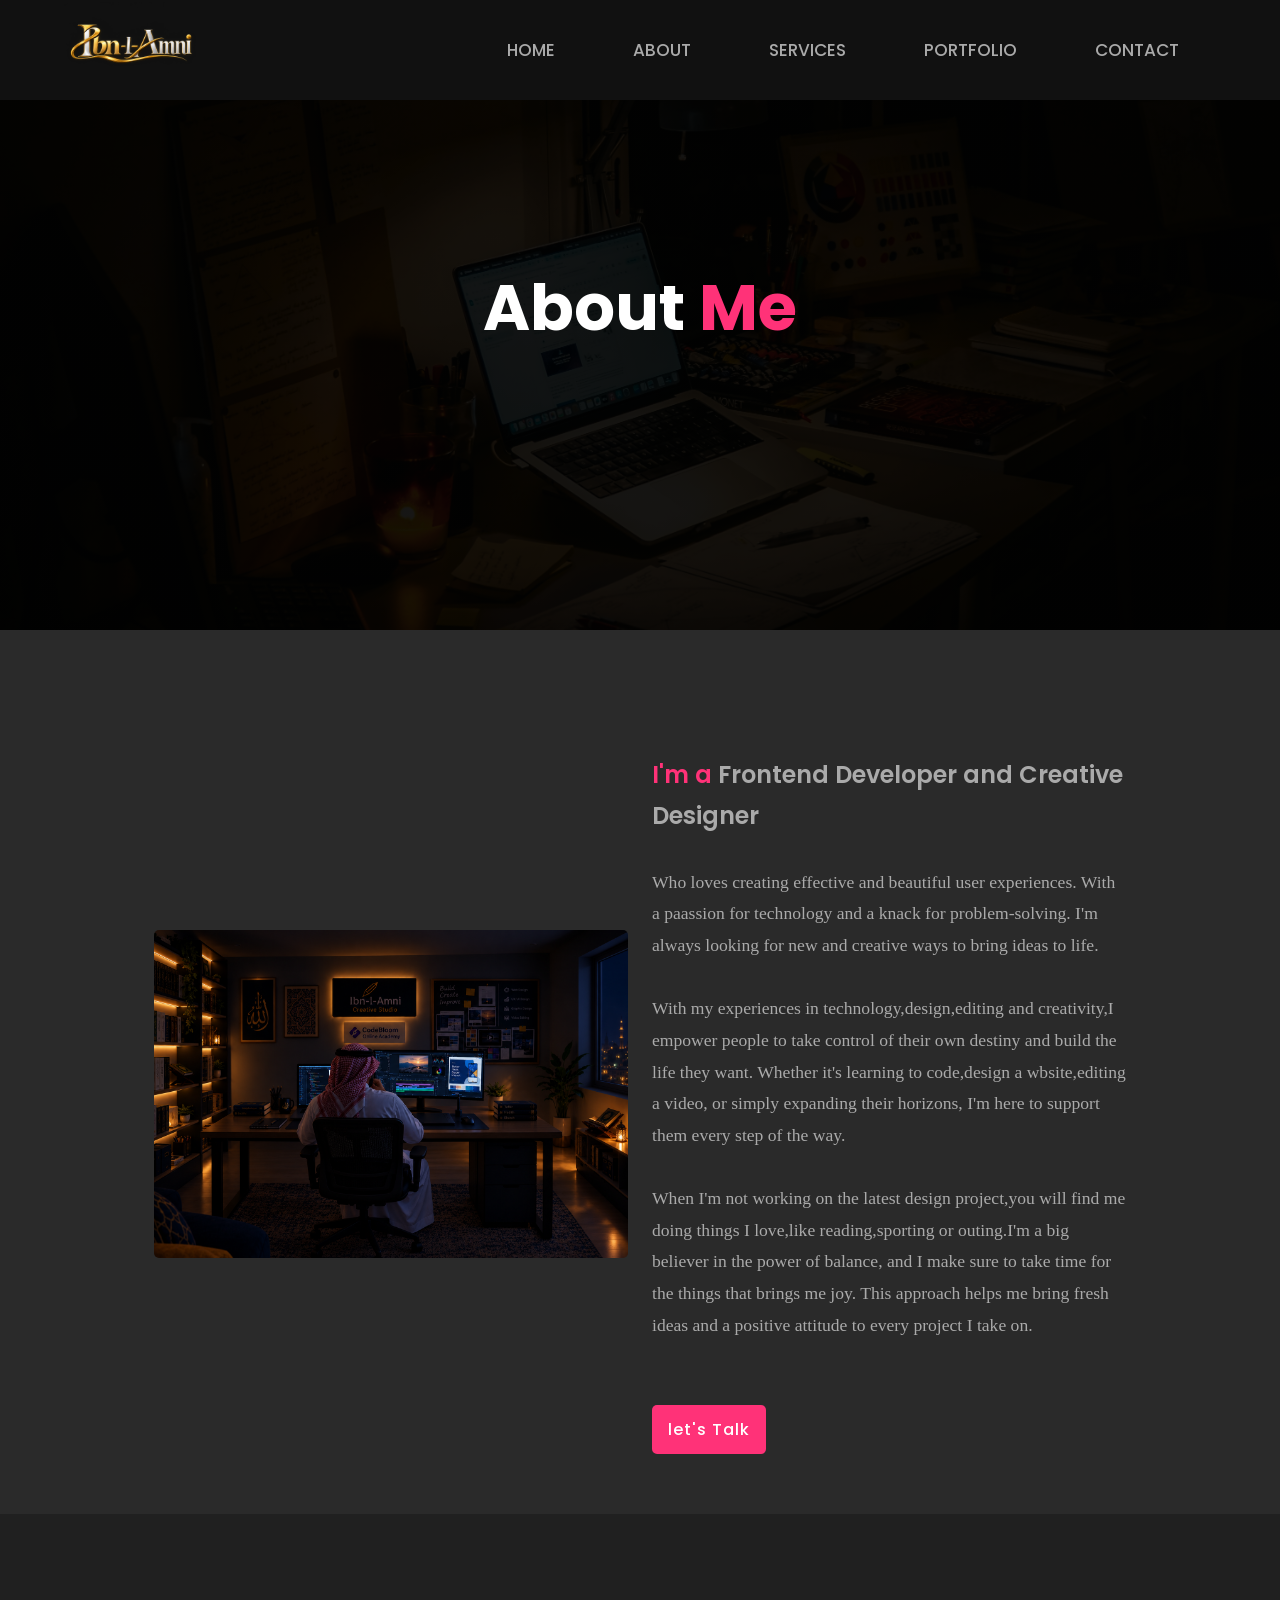
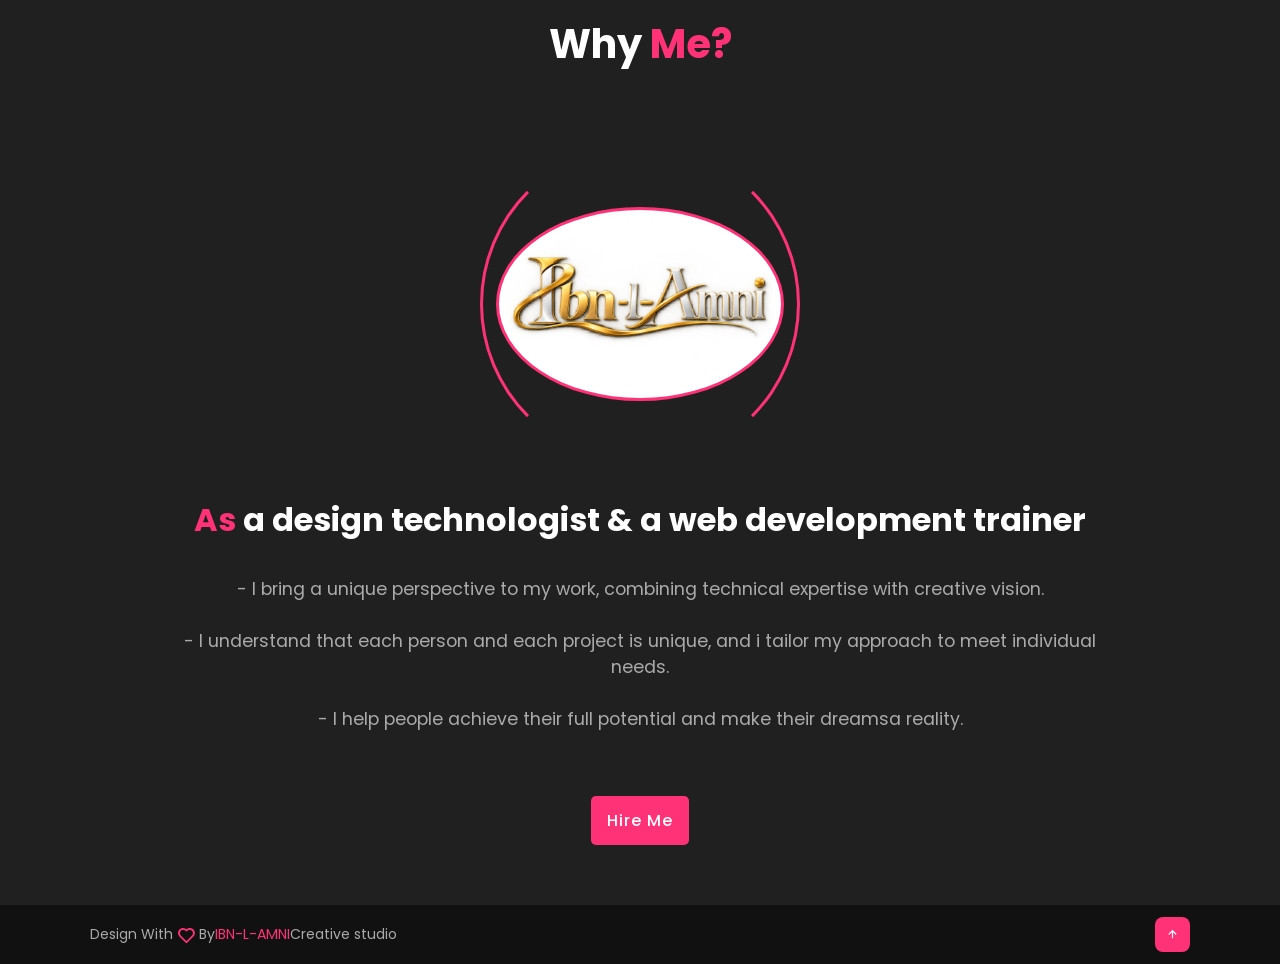
<file: last project/about.html>
<!DOCTYPE html>
<html lang="en">
<head>
    <meta charset="UTF-8">
    <meta name="viewport" content="width=device-width, initial-scale=1.0">
    <title>MY portfolio</title>
    <link rel="stylesheet" href="style.css">
    <link rel="stylesheet" href="https://unpkg.com/boxicons@2.1.4/css/boxicons.min.css">
  </head>
<body>
  <!------- header --------->
  <header class="header">
      <a href="#"> <img src="logo.png" alt="logo" ></a>
      <div class="navMenu" id="navMenu">
        <i class='bx bx-x' id="nav-close" onclick="closeMenu()"></i>
        <ul>
          <li><a href="index.html">Home</a></li>
          <li><a href="about.html">About</a></li>
          <li><a href="services.html">Services</a></li>
          <li><a href="portfolio.html">Portfolio</a></li>
          <li><a href="contact.html">Contact</a></li>
        </ul>
      </div>
      <i class='bx bx-menu' id="nav-toggle"  onclick="openMenu()"></i>
  </header>
       <!-------------sub-header session--------> 
       <section class="sub-header" id="sub-header">
         <h1>About <span>Me</span></h1>
       </section>  
      <!------- about session ------------>
      <section class="about" id="about">
          <div class="about-img">
            <img src="mine3.png" alt="My Photo">
          </div>
          <div class="about-text">
           <h4><span>I'm a</span> Frontend Developer and Creative Designer</h4>
            <p>Who loves creating effective and beautiful user experiences. With a paassion for technology and a knack for problem-solving. I'm always looking for new and creative ways to bring ideas to life. <br> <br> With my experiences in technology,design,editing and creativity,I empower people to take control of their own destiny and build the life they want. Whether it's learning to code,design a wbsite,editing a video, or simply expanding their horizons, I'm here to support them every step of the way. <br> <br> When I'm not working on the latest design project,you will find me doing things I love,like reading,sporting or outing.I'm a big believer in the power of balance, and I make sure to take time for the things that brings me joy. This approach helps me bring fresh ideas and a positive attitude to every project I take on.      </p>
              <a href="#" class="btn">let's Talk</a>
            </div>
      </section>
           
         <section class="others" id="others">
          <div class="sub-text-title">
            <h2 >Why <span>Me?</span></h2>
          </div>
          <div class="others-img">
            <img src="logo.png" alt="" width="200px">
            <span class="circle-spin"></span>
          </div>
          <div class="others-text">
            <h3><span>As</span> a design technologist & a web development trainer</h3>
            <p>
              - I bring a unique perspective to my work, combining technical expertise with creative vision.<br><br>
              - I understand that each person and each project is unique, and i tailor my approach to meet individual needs.<br><br>
              - I help people achieve their full potential and make their dreamsa reality.  
            </p>
          </div>
          <div>
            <a href="#" class="btn">Hire Me</a>
          </div>
         </section>
                  <!----------------footer-------->
            <footer class="footer">
              <div class="attribution">
                <p>Design With <i class="bx bx-heart"></i>By <span>IBN-L-AMNI</span> Creative studio </p>
              </div>
              <div class="move-up">
                <a href="#sub-header"> <i class="bx bx-up-arrow-alt"></i> </a>
              </div>
            </footer>
             <!-------------js for togle menu------>
            <script>
              var navMenu = document.getElementById("navMenu");
 
              function openMenu() {
                 navMenu.style.right = "0";
                }

                 function closeMenu() {
                 navMenu.style.right = "-200px";
                }
            </script>
  </body>
</html>
</file>
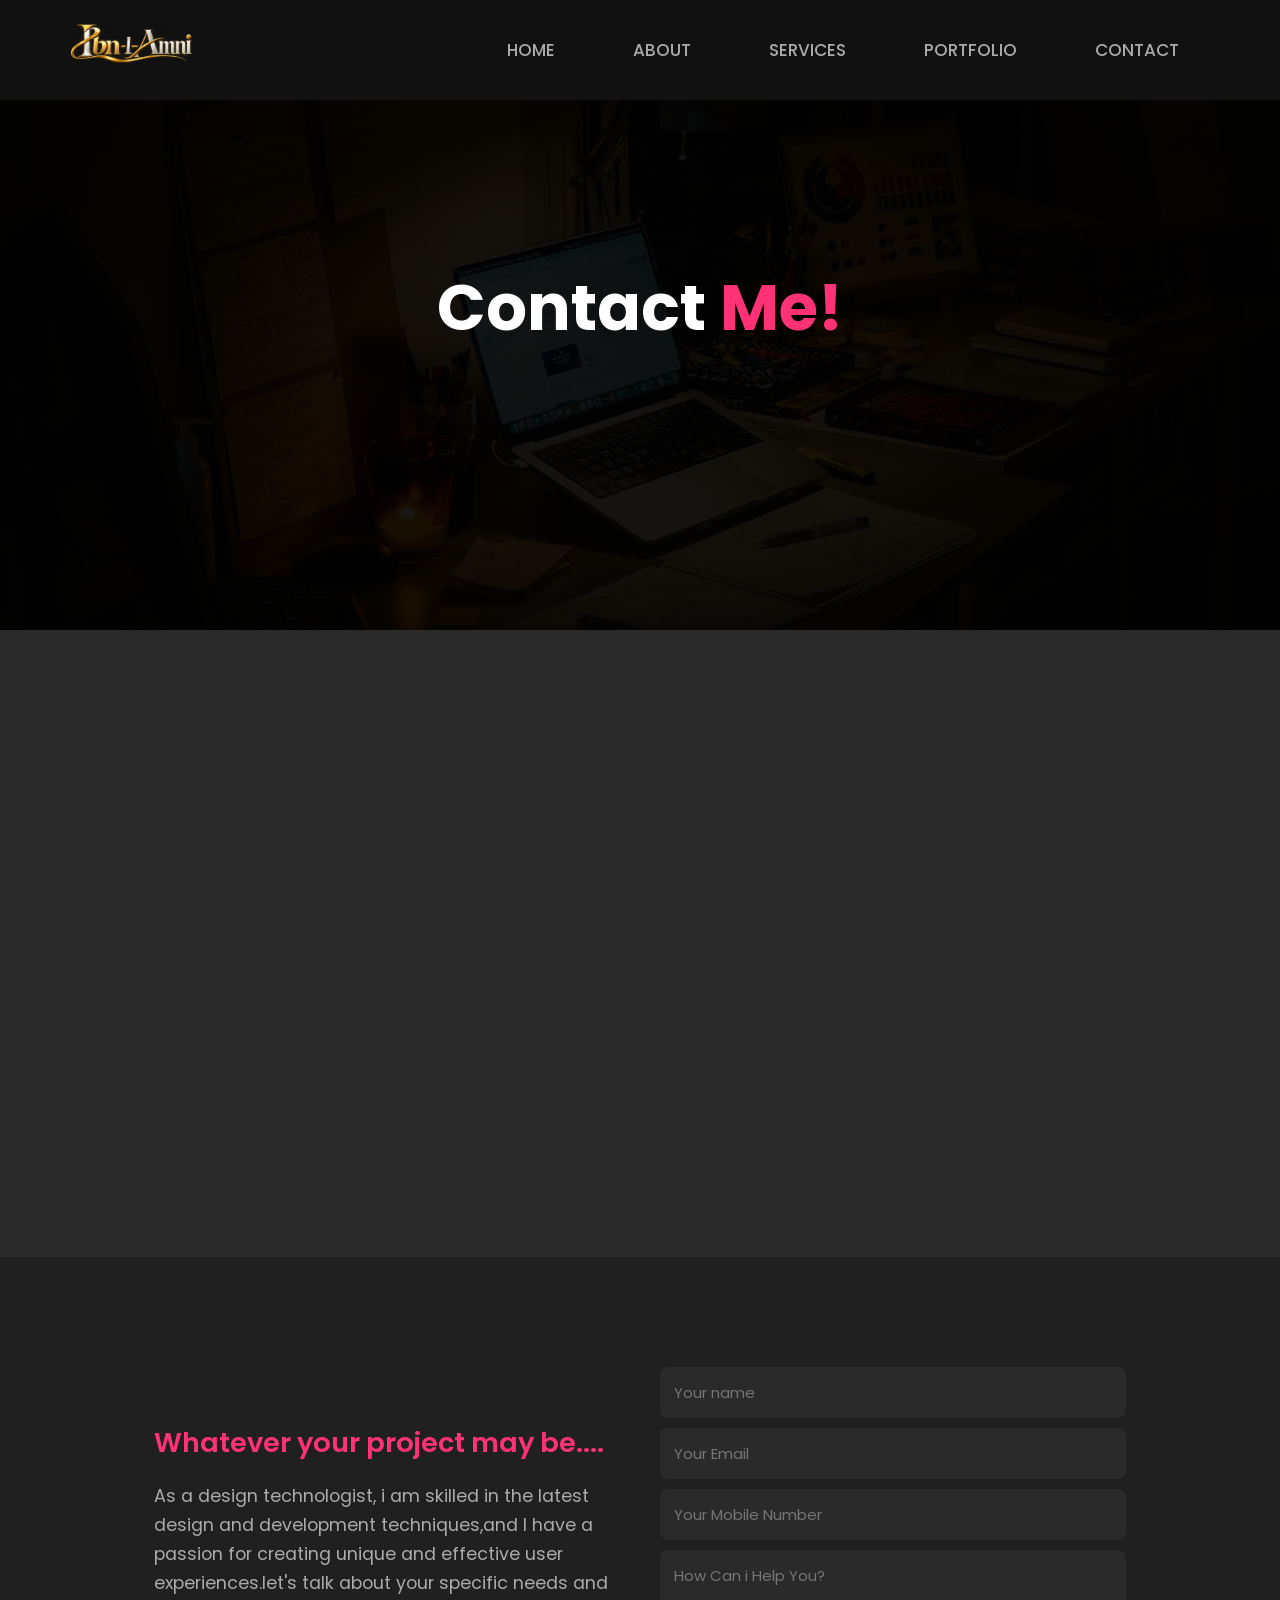
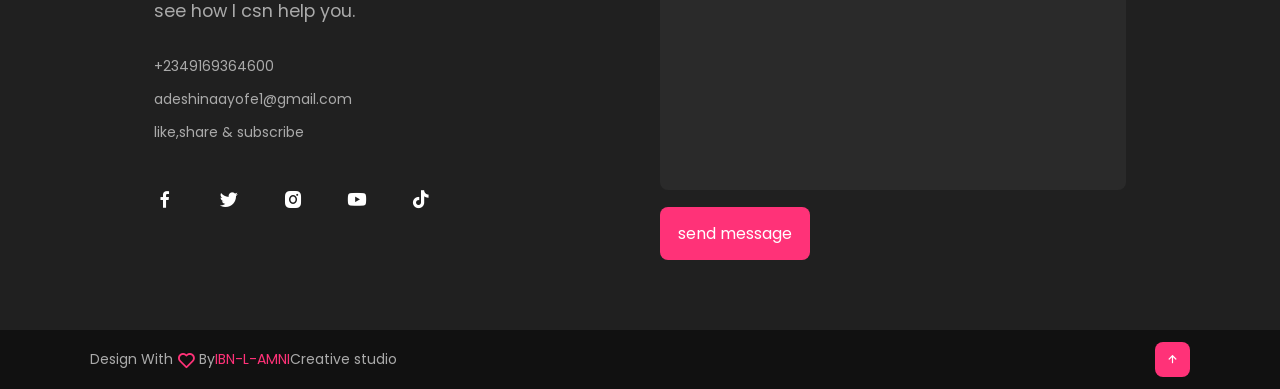
<file: last project/contact.html>
<!DOCTYPE html>
<html lang="en">
<head>
    <meta charset="UTF-8">
    <meta name="viewport" content="width=device-width, initial-scale=1.0">
    <title>MY portfolio</title>
    <link rel="stylesheet" href="style.css">
    <link rel="stylesheet" href="https://unpkg.com/boxicons@2.1.4/css/boxicons.min.css">
  </head>
<body>
  <!------- header --------->
  <header class="header">
      <a href="#"> <img src="logo.png" alt="logo" ></a>
      <div class="navMenu" id="navMenu">
        <i class='bx bx-x' id="nav-close" onclick="closeMenu()"></i>
        <ul>
          <li><a href="index.html">Home</a></li>
          <li><a href="about.html">About</a></li>
          <li><a href="services.html">Services</a></li>
          <li><a href="portfolio.html">Portfolio</a></li>
          <li><a href="contact.html">Contact</a></li>
        </ul>
      </div>
      <i class='bx bx-menu' id="nav-toggle"  onclick="openMenu()"></i>
  </header>
       <!-------------sub-header session--------> 
       <section class="sub-header" id="sub-header">
         <h1>Contact<span> Me!</span></h1>
       </section>  
        <!-------------------contact session----->
        <section class="map">
          <iframe src="https://www.google.com/maps/embed?pb=!1m18!1m12!1m3!1d3349.89319637464!2d13.239587974759718!3d32.9009919776415!2m3!1f0!2f0!3f0!3m2!1i1024!2i768!4f13.1!3m3!1m2!1s0x13a893519f403793%3A0x176f92cbac412936!2z2KzYp9mF2LnYqSDYudmE2YjZhSDYp9mE2LTYsdmK2LnYqQ!5e0!3m2!1sen!2sly!4v1792609691225!5m2!1sen!2sly" width="600" height="450" style="border:0;" allowfullscreen="" loading="lazy" referrerpolicy="strict-origin-when-cross-origin"></iframe>
        </section>
            <section class="contact" id="contact"> 
              <div class="contact-text">
                    <h4 class="dot">Whatever your project may be....</h4>
                    <p>As a design technologist, i am skilled in the latest design and development techniques,and I have a passion for creating unique and effective user experiences.let's talk about your specific needs and see how I csn help you. </p>
                    <div class="list">
                      <li><a href="#">+2349169364600</a></li>
                      <li><a href="#">adeshinaayofe1@gmail.com</a></li>
                      <li><a href="#">like,share & subscribe</a></li>
                       </div>
                       <div class="icons">
                          <a href="#"><i class="bx bxl-facebook"></i></a>
                          <a href="#"><i class="bx bxl-twitter"></i></a>
                          <a href="#"><i class="bx bxl-instagram-alt"></i></a>
                          <a href="#"><i class="bx bxl-youtube"></i></a>
                          <a href="#"><i class="bx bxl-tiktok"></i></a>
                       </div>
              </div>
              <div class="contact-form">
                <form action="">
                  <input type="name" placeholder="Your name" required>
                  <input type="email" placeholder="Your Email" required>
                  <input type="number" placeholder="Your Mobile Number" required>
                  <textarea name="" id="" cols="35" rows="10" placeholder="How Can i Help You?" required></textarea>
                  <input type="submit" value="send message" class="submit">
                </form>
              </div>
            </section>
                  <!----------------footer-------->
            <footer class="footer">
              <div class="attribution">
                <p>Design With <i class="bx bx-heart"></i>By <span> IBN-L-AMNI</span> Creative studio </p>
              </div>
              <div class="move-up">
                <a href="#sub-header"> <i class="bx bx-up-arrow-alt"></i> </a>
              </div>
            </footer>
             <!-------------js for togle menu------>
            <script>
              var navMenu = document.getElementById("navMenu");
 
              function openMenu() {
                 navMenu.style.right = "0";
                }

                 function closeMenu() {
                 navMenu.style.right = "-200px";
                }
            </script>
  </body>
</html>
</file>
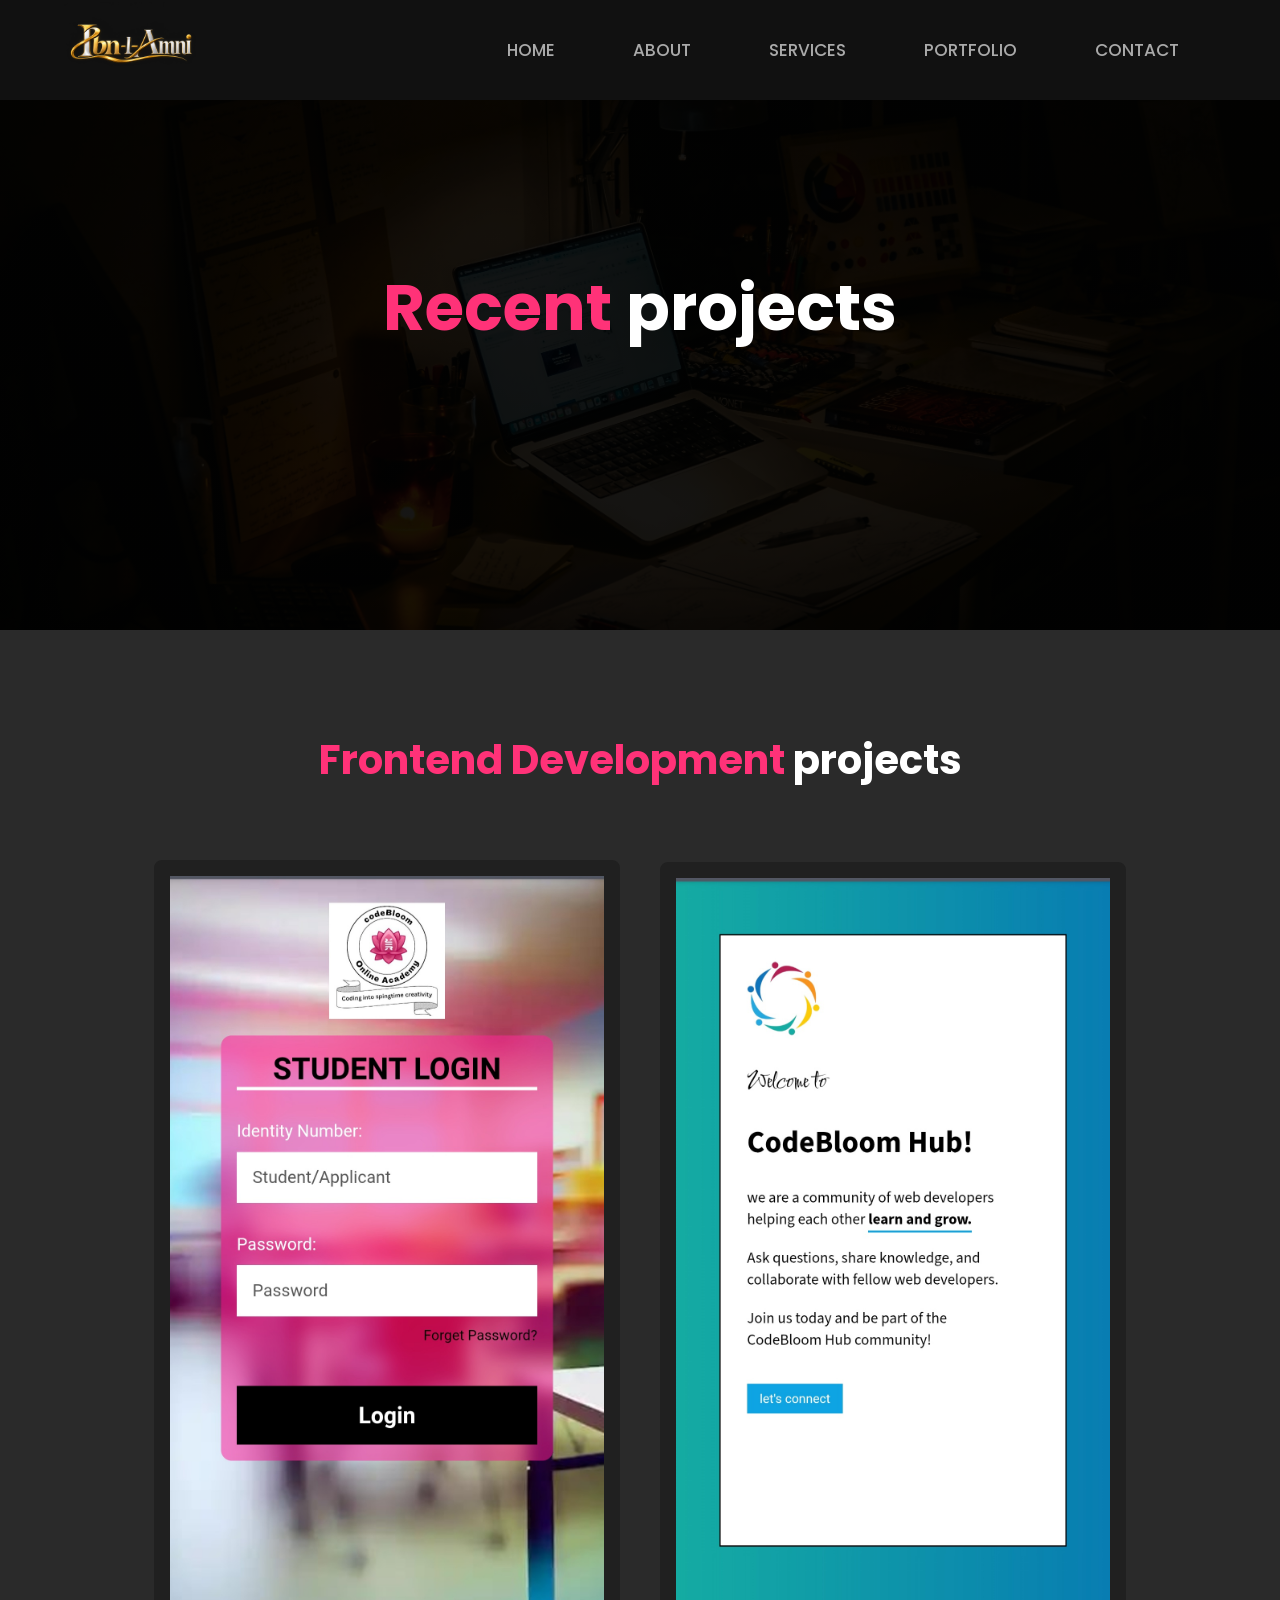
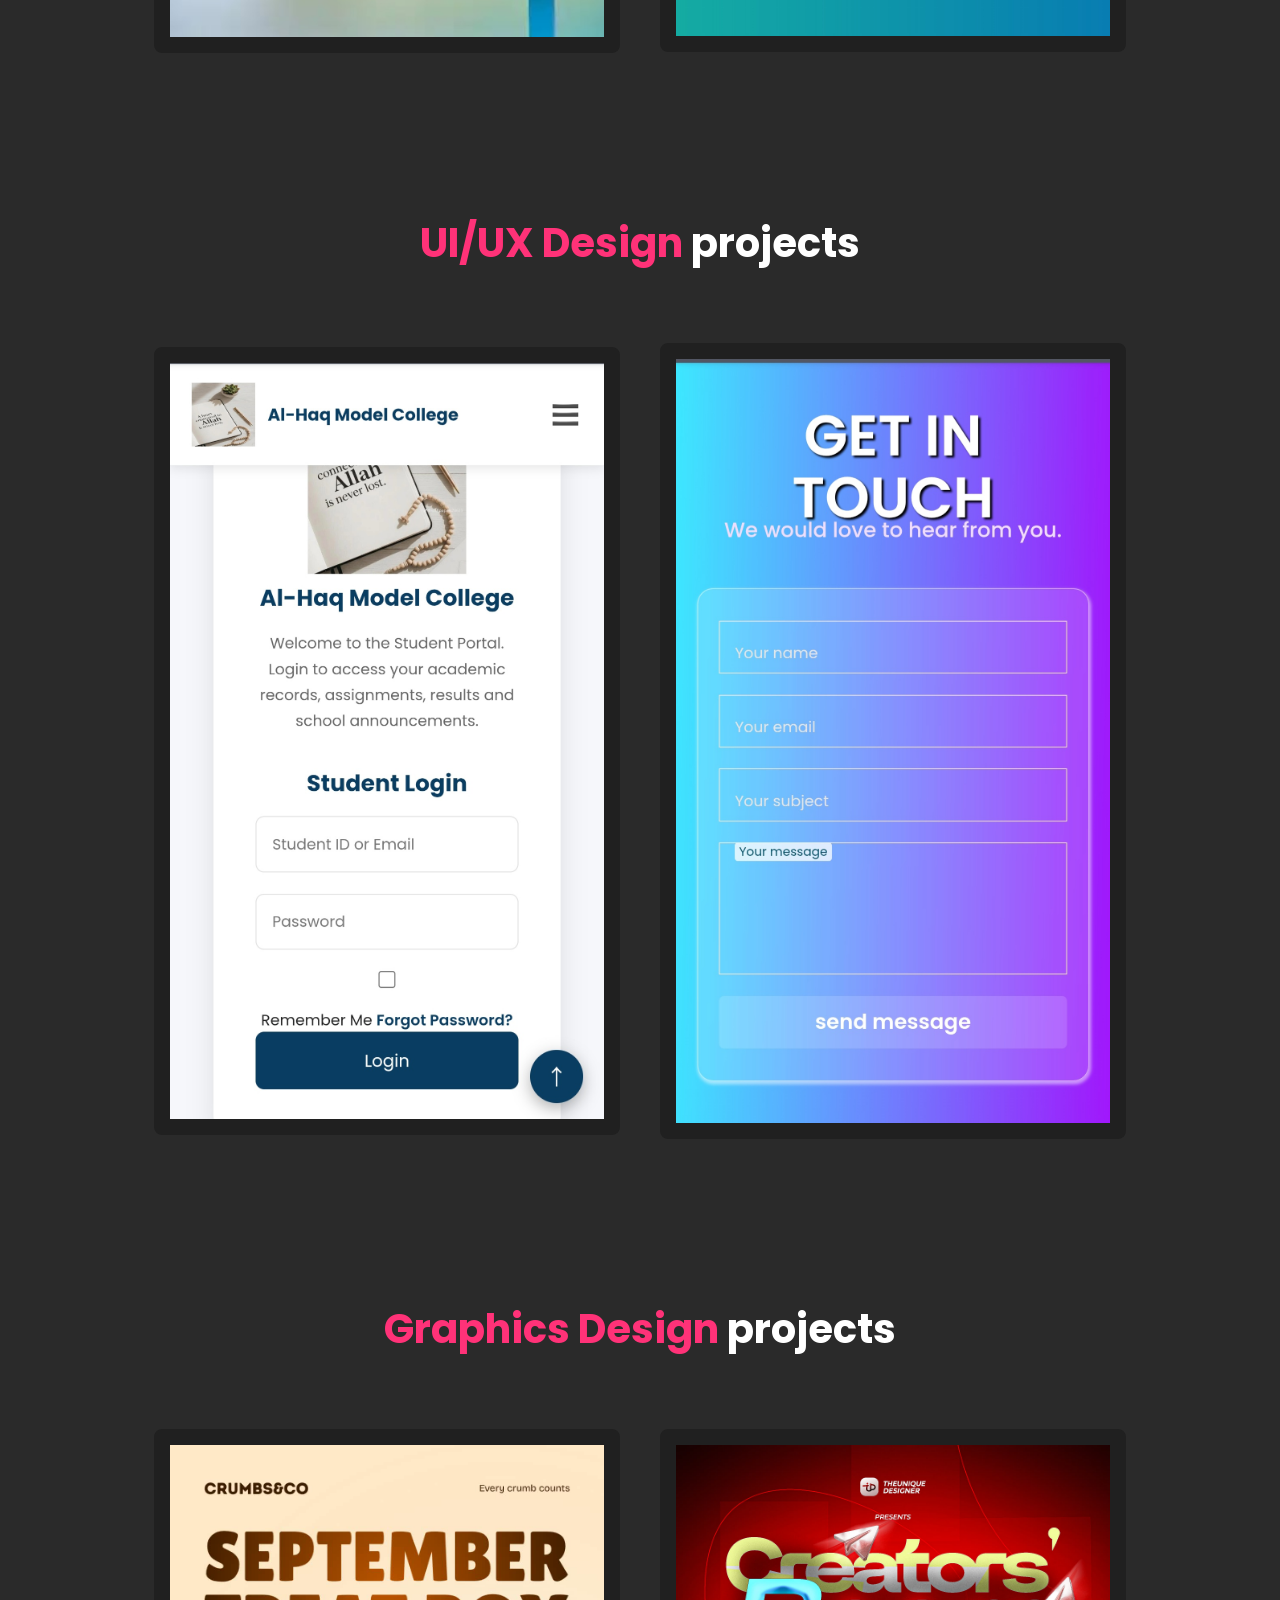
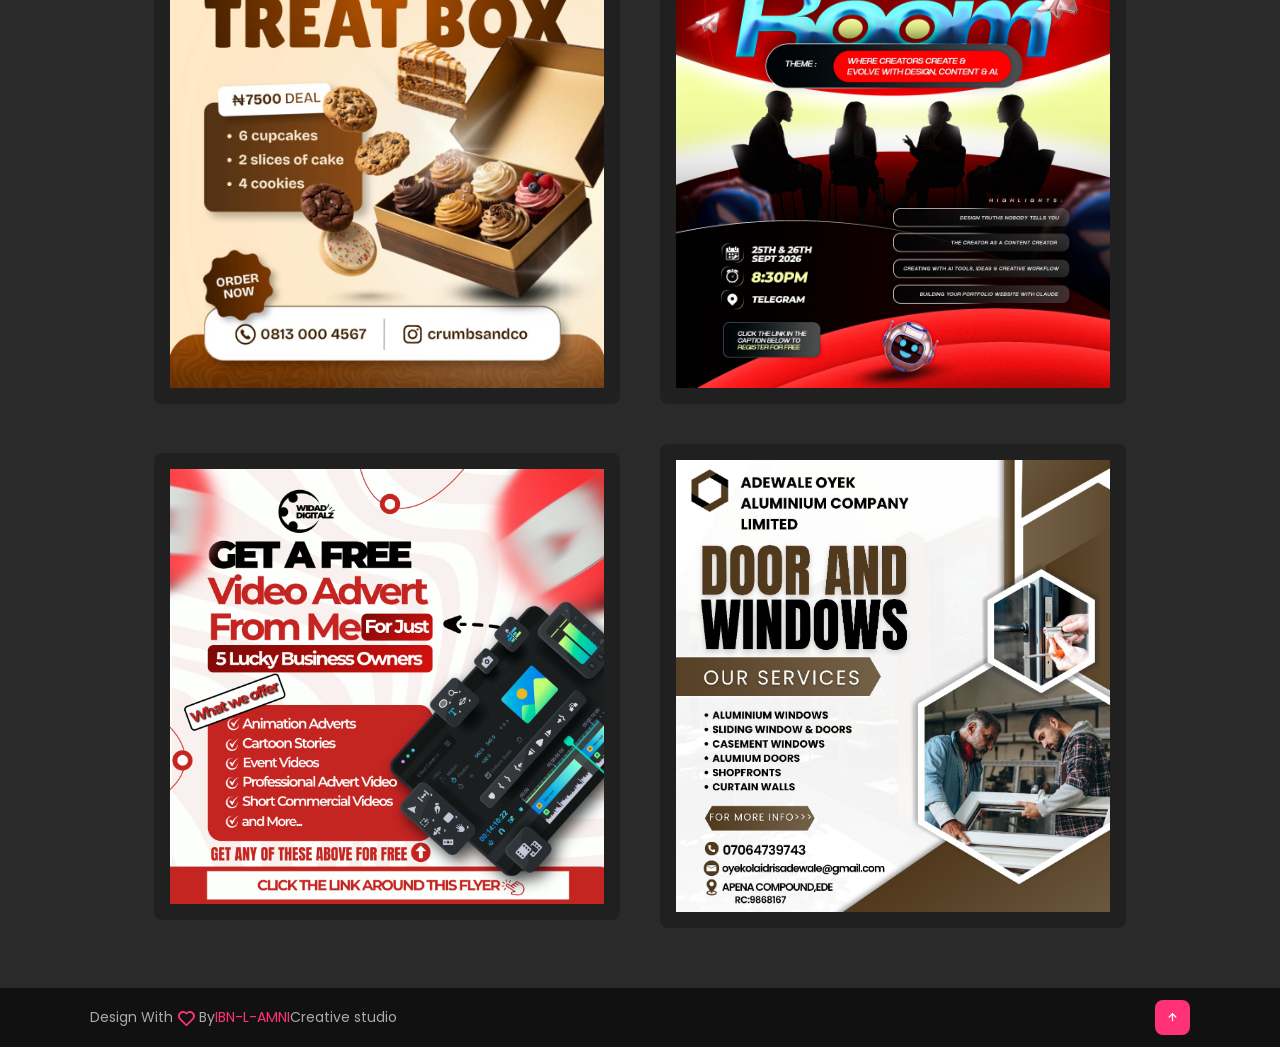
<file: last project/portfolio.html>
<!DOCTYPE html>
<html lang="en">
<head>
    <meta charset="UTF-8">
    <meta name="viewport" content="width=device-width, initial-scale=1.0">
    <title>MY portfolio</title>
    <link rel="stylesheet" href="style.css">
    <link rel="stylesheet" href="https://unpkg.com/boxicons@2.1.4/css/boxicons.min.css">
  </head>
<body>
  <!------- header --------->
  <header class="header">
      <a href="#"> <img src="logo.png" alt="logo" ></a>
      <div class="navMenu" id="navMenu">
        <i class='bx bx-x' id="nav-close" onclick="closeMenu()"></i>
        <ul>
          <li><a href="index.html">Home</a></li>
          <li><a href="about.html">About</a></li>
          <li><a href="services.html">Services</a></li>
          <li><a href="portfolio.html">Portfolio</a></li>
          <li><a href="contact.html">Contact</a></li>
        </ul>
      </div>
      <i class='bx bx-menu' id="nav-toggle"  onclick="openMenu()"></i>
  </header>
       <!-------------sub-header session--------> 
       <section class="sub-header" id="sub-header">
         <h1><span>Recent</span> projects</h1>
      </section>
      <!----------------portfolio session---------------->
        <section class="portfolio" id="portfolio">
        <div class="sub-text-title">
          <h2><span>Frontend Development</span> projects</h2>
          </div> 
          <div class="portfolio-content">
            <div class="row">
              <img src="image1.jpg" alt="project1">
              <div class="cover">
                <h5>Visual Design</h5>
                <p>A complete solution for frontend development,user-centric design,and graphics design to give your business a cutting-edge online presence.</p>
                <a href="#"><i class="bx bx-link-external"></i></a>
              </div>
            </div>
            <div class="row">
              <img src="image2.jpg" alt="project2">
              <div class="cover">
                <h5>Visual Design</h5>
                <p>A complete solution for frontend development,user-centric design,and graphics design to give your business a cutting-edge online presence.</p>
                <a href="#"><i class="bx bx-link-external"></i></a>
              </div>
            </div>
          </div>
        </div>
        </section>
            
         <section class="portfolio" id="portfolio">
        <div class="sub-text-title">
          <h2><span>UI/UX Design</span> projects</h2>
          </div>
            <div class="portfolio-content">
              <div class="row">
              <img src="image5.jpg" alt="project5">
              <div class="cover">
                <h5>Visual Design</h5>
                <p>A complete solution for frontend development,user-centric design,and graphics design to give your business a cutting-edge online presence.</p>
                <a href="#"><i class="bx bx-link-external"></i></a>
              </div>
              </div>
               <div class="row">
              <img src="image3.jpg" alt="project3">
              <div class="cover">
                <h5>Visual Design</h5>
                <p>A complete solution for frontend development,user-centric design,and graphics design to give your business a cutting-edge online presence.</p>
                <a href="#"><i class="bx bx-link-external"></i></a>
              </div>
              </div>
           
            </div>
            </section>  
              

              <section class="portfolio" id="portfolio">
        <div class="sub-text-title">
          <h2><span>Graphics Design</span> projects</h2>
          </div> 
          <div class="portfolio-content">
              <div class="row">
              <img src="image7.jpg" alt="project7">
              <div class="cover">
                <h5>Visual Design</h5>
                <p>A complete solution for frontend development,user-centric design,and graphics design to give your business a cutting-edge online presence.</p>
                <a href="#"><i class="bx bx-link-external"></i></a>
              </div>
              </div>
              <div class="row">
              <img src="image8.jpg" alt="project8">
              <div class="cover">
                <h5>Visual Design</h5>
                <p>A complete solution for frontend development,user-centric design,and graphics design to give your business a cutting-edge online presence.</p>
               <a href="#"><i class="bx bx-link-external"></i></a>
              </div>
              </div>
              <div class="row">
              <img src="image9.jpg" alt="project9">
              <div class="cover">
                <h5>Visual Design</h5>
                <p>A complete solution for frontend development,user-centric design,and graphics design to give your business a cutting-edge online presence.</p>
                <a href="#"><i class="bx bx-link-external"></i></a>
              </div>
              </div>
             <div class="row">
              <img src="image10.jpg" alt="project10">
              <div class="cover">
                <h5>Visual Design</h5>
                <p>A complete solution for frontend development,user-centric design,and graphics design to give your business a cutting-edge online presence.</p>
                <a href="#"><i class="bx bx-link-external"></i></a>
              </div>
            </div>
            </div>
            </section>

            
        
                  <!----------------footer-------->
            <footer class="footer">
              <div class="attribution">
                <p>Design With <i class="bx bx-heart"></i>By <span>IBN-L-AMNI</span> Creative studio </p>
              </div>
              <div class="move-up">
                <a href="#sub-header"> <i class="bx bx-up-arrow-alt"></i> </a>
              </div>
            </footer>
             <!-------------js for togle menu------>
            <script>
              var navMenu = document.getElementById("navMenu");
 
              function openMenu() {
                 navMenu.style.right = "0";
                }

                 function closeMenu() {
                 navMenu.style.right = "-200px";
                }
            </script>
  </body>
</html>
</file>
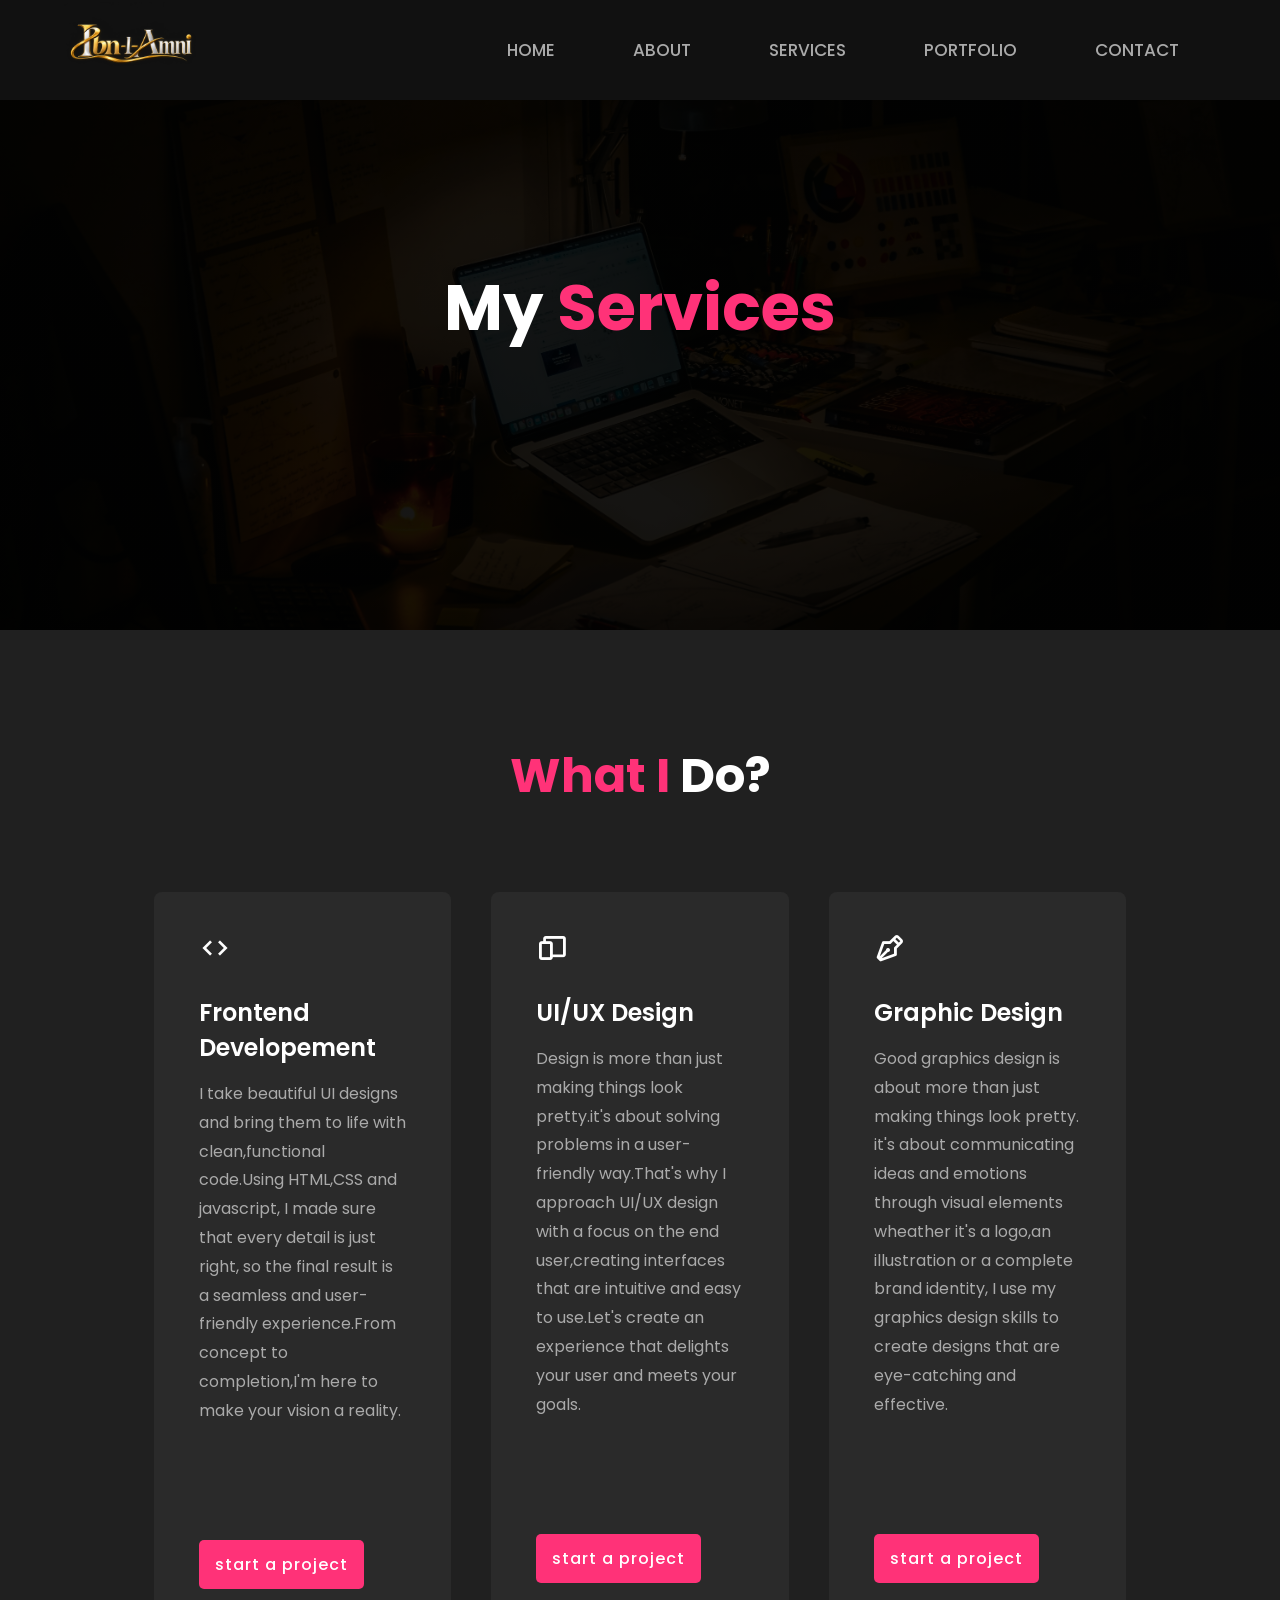
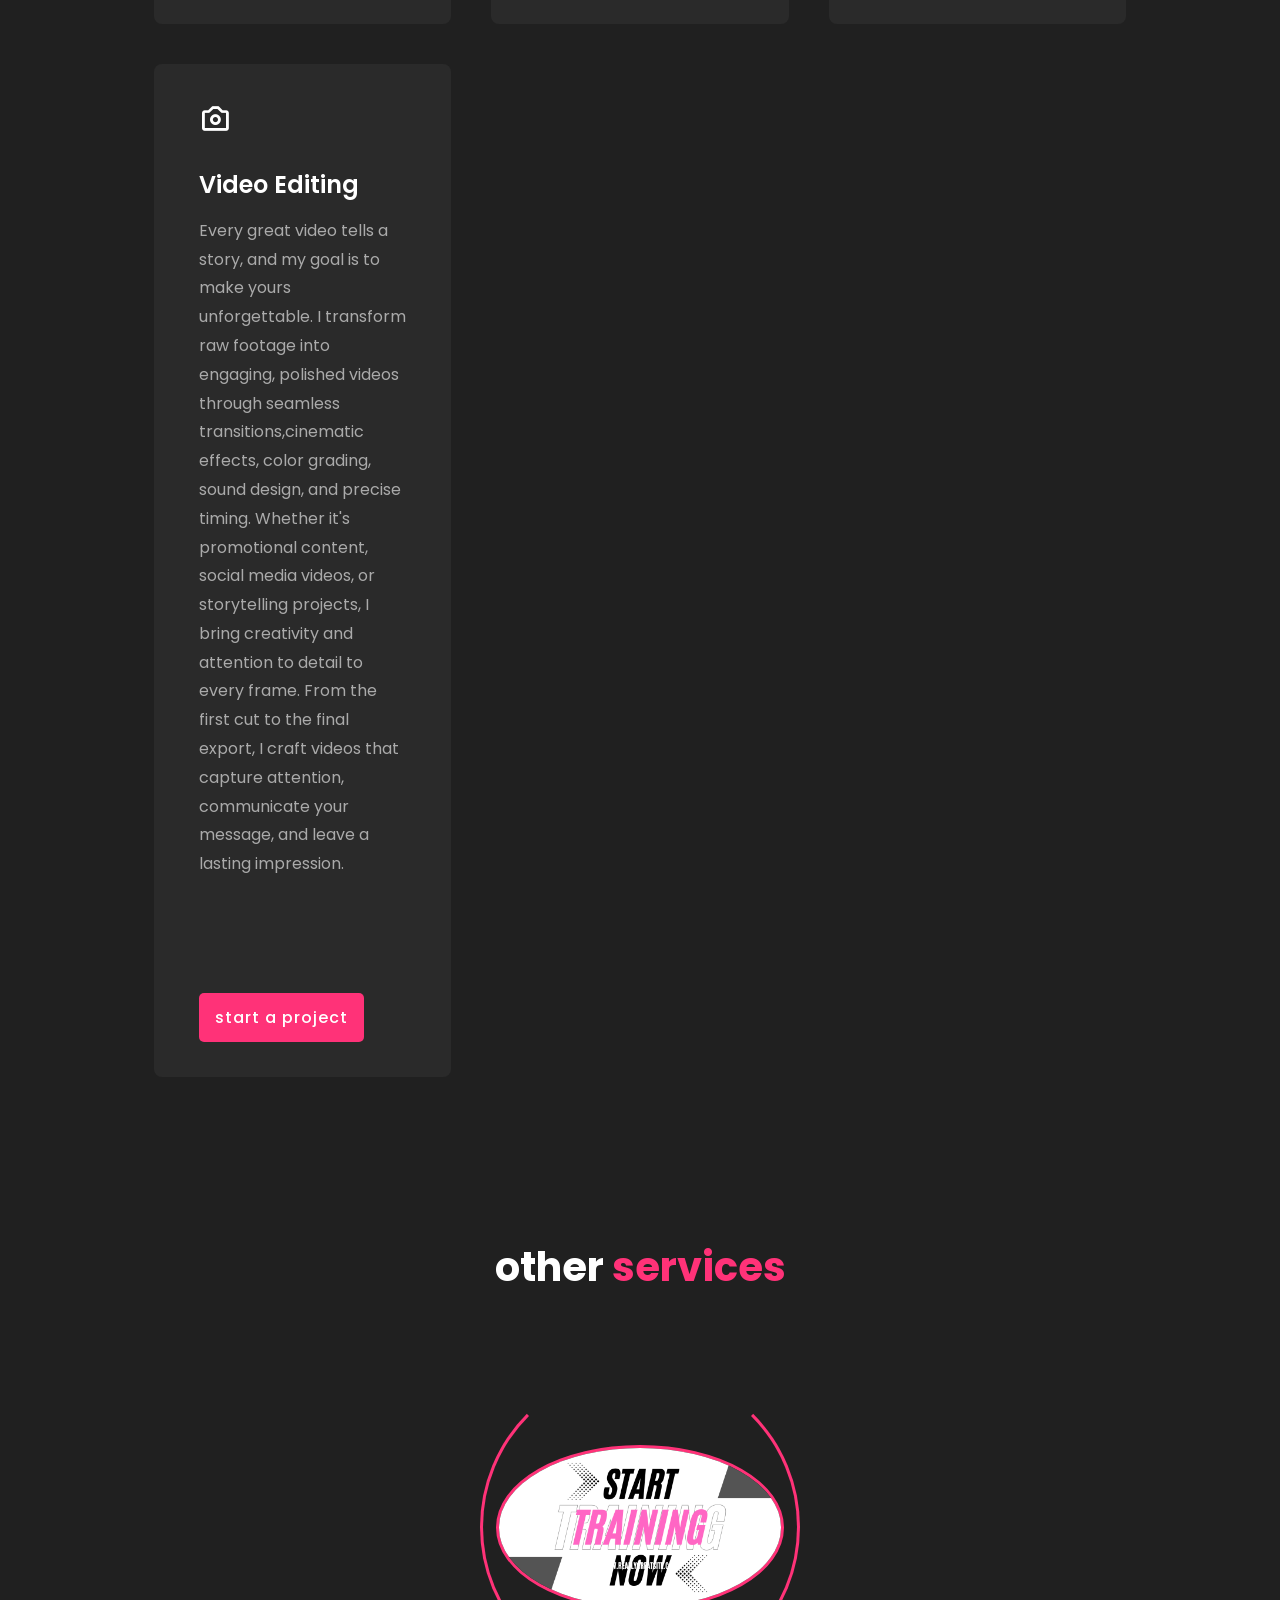
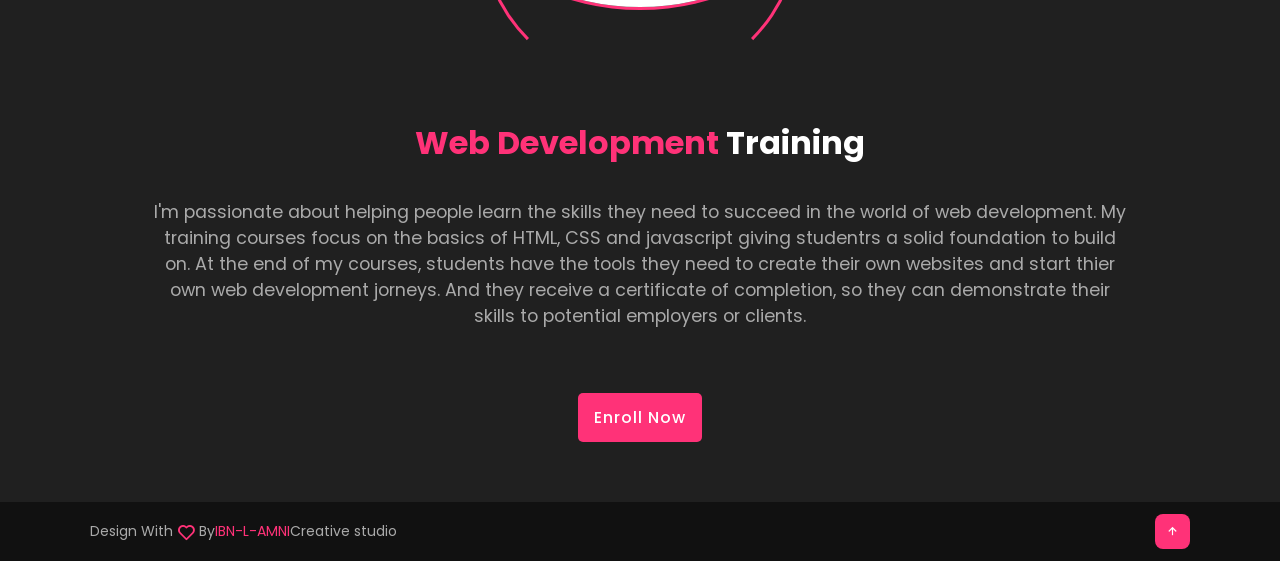
<file: last project/services.html>
<!DOCTYPE html>
<html lang="en">
<head>
    <meta charset="UTF-8">
    <meta name="viewport" content="width=device-width, initial-scale=1.0">
    <title>MY portfolio</title>
    <link rel="stylesheet" href="style.css">
    <link rel="stylesheet" href="https://unpkg.com/boxicons@2.1.4/css/boxicons.min.css">
  </head>
<body>
  <!------- header --------->
  <header class="header">
      <a href="#"> <img src="logo.png" alt="logo" ></a>
      <div class="navMenu" id="navMenu">
        <i class='bx bx-x' id="nav-close" onclick="closeMenu()"></i>
        <ul>
          <li><a href="index.html">Home</a></li>
          <li><a href="about.html">About</a></li>
          <li><a href="services.html">Services</a></li>
          <li><a href="portfolio.html">Portfolio</a></li>
          <li><a href="contact.html">Contact</a></li>
        </ul>
      </div>
      <i class='bx bx-menu' id="nav-toggle"  onclick="openMenu()"></i>
  </header>
       <!-------------sub-header session--------> 
       <section class="sub-header" id="sub-header">
         <h1>My <span>Services</span></h1>
       </section>  
       <!------- services session ------------>
      <section class="services" id="services">
        <div class="text-title">
          <h2><span>What I </span>Do?</h2>
          </div>
          <div class="services-content">
            <div class="box">
            <div class="icons">
             <i class="bx bx-code"></i>

          </div>
          <h3>Frontend Developement</h3>
          <p>I take beautiful UI designs and bring them to life with clean,functional code.Using HTML,CSS and javascript, I made sure that every detail is just right, so the final result is a seamless and user-friendly experience.From concept to completion,I'm here to make your vision a reality.</p>
          <a href="#" class="btn">start a project</a>
          </div>
           <div class="box">
            <div class="icons">
             <i class="bx bx-devices"></i>

          </div>
          <h3>UI/UX Design</h3>
          <p>Design is more than just making things look pretty.it's about solving problems in a user-friendly way.That's why I approach UI/UX design with a focus on the end user,creating interfaces that are intuitive and easy to use.Let's create an experience that delights your user and meets your goals.</p>
          <a href="#" class="btn">start a project</a>
          </div>
           <div class="box">
            <div class="icons">
             <i class="bx bx-pen"></i>

          </div>
          <h3>Graphic Design</h3>
          <p>Good graphics design is about more than just making things look pretty. it's about communicating ideas and emotions through visual elements wheather it's a logo,an illustration or a complete brand identity, I use my graphics design skills to create designs that are eye-catching and effective.</p>
          <a href="#" class="btn">start a project</a>
          </div>
           <div class="box">
            <div class="icons">
             <i class="bx bx-camera"></i>

          </div>
          <h3>Video Editing</h3>
          <p>Every great video tells a story, and my goal is to make yours unforgettable. I transform raw footage into engaging, polished videos through  seamless transitions,cinematic effects, color grading, sound design, and precise timing. Whether it's promotional content, social media videos, or storytelling projects, I bring creativity and attention to detail to every frame. From the first cut to the final export, I craft videos that capture attention, communicate your message, and leave a lasting impression.</p>
          <a href="#" class="btn">start a project</a>
          </div>
          </div>
        </section>
        <section class="others" id="others">
          <div class="sub-text-title">
            <h2 >other<span> services</span></h2>
          </div>
          <div class="others-img">
            <img src="training.png" alt="">
            <span class="circle-spin"></span>
          </div>
          <div class="others-text">
            <h3><span>Web Development </span>Training</h3>
            <p>
            I'm passionate about helping people learn the skills they need to succeed in the world of web development. My training courses focus on the basics of HTML, CSS and javascript giving studentrs a solid foundation to build on. At the end of my courses, students have the tools they need to create their own websites and start thier own web development jorneys. And they receive a certificate of completion, so they can demonstrate their skills to potential employers or clients.   
            </p>
          </div>
          <div>
            <a href="#" class="btn">Enroll Now</a>
          </div>
         </section>
       
                  <!----------------footer-------->
            <footer class="footer">
              <div class="attribution">
                <p>Design With <i class="bx bx-heart"></i>By <span>IBN-L-AMNI</span> Creative studio </p>
              </div>
              <div class="move-up">
                <a href="#sub-header"> <i class="bx bx-up-arrow-alt"></i> </a>
              </div>
            </footer>
             <!-------------js for togle menu------>
            <script>
              var navMenu = document.getElementById("navMenu");
 
              function openMenu() {
                 navMenu.style.right = "0";
                }

                 function closeMenu() {
                 navMenu.style.right = "-200px";
                }
            </script>
  </body>
</html>
</file>
<file: last project/style.css>
@import url('https://fonts.googleapis.com/css2?family=Poppins:ital,wght@0,100;0,200;0,300;0,400;0,500;0,600;0,700;0,800;0,900;1,100;1,200;1,300;1,400;1,500;1,600;1,700;1,800;1,900&display=swap');
* {
    padding: 0;
    margin: 0;
      font-family: "Poppins", sans-serif;
      box-sizing: border-box;
      scroll-behavior: smooth;
      text-decoration: none;
      list-style: none;
}
:root {
    --bg-color-one: #2a2a2a;
    --bg-color-two: #202020;
    --bg-color-sides: #111;
    --text-color-one: #fff;
    --text-color-two: #aaa;
    --main-color: #ff3278;
    --big-font: 5rem;
    --h2-font: 3rem;
    --p-font: 1.1rem;
}

html, body {
    overflow-x: hidden;

}
body {
    background-color: var(--bg-color-one);
    color: var(--text-color-one);
}
.header {
    width: 100%;
    height: 100px;
    position: fixed;
    top: 0;
    right: 0;
    z-index: 1000;
    display: flex;
    align-items: center;
    justify-content: space-between;
    background-color: var(--bg-color-sides);
    padding: 2% 6%;
    transition: all 0.45s ease;
}
.header img {
    width: 135px;
}
.header .bx {
    display: none;
}
.navMenu {
    flex: 1;
    text-align: right;
}
.navMenu ul li {
    display: inline-block;
    padding: 0 12px;
    margin: 0 25px;
    position: relative;
}
.navMenu a {
    color: var(--text-color-two);
    font-size: 17px;
    font-weight: 500;
    text-transform: uppercase;
    transition: all 0.45s ease;
}
.navMenu a:hover, .navMenu a.active {
    color: var(--main-color);
}
section {
    padding: 160px 15% 120px;
}
span {
    color: var(--main-color);
}
.home {
    position: relative;
    height: 100vh;
    width: 100%;
    background-image: linear-gradient(rgba(0, 0, 0, 0.7), rgba(0, 0, 0, 0.7)), url("tech boy.png");
    background-position: center;
    background-size: cover;
    display: flex;
    align-items: center;
    justify-content: center; 
}
.show {
    margin: 100px 0 20px;

}
.first {
    display: inline-block;
    margin-right: 15px;
    padding: 0 15px;
    line-height: 32px;
    font-size: 20px;
    font-weight: 500;
    border-radius: 5px;
    background-color: var(--main-color);
    color: var(--text-color-one);
}

.second {
    display: inline-block;
    font-size: 20px;
    font-weight: 500;
    color: var(--main-color);
}
.home-content h1 {
    font-size: var(--big-font);
    font-weight: 700;
    color: var(--text-color-one);
    line-height: 1.1;
    margin: 0 0 8px;
}
.home-content h3 {
    color: var(--text-color-one);
    margin: 0 0 35px;
    font-size: 3rem;
    font-weight: 700;
    line-height: 1.1;
}
.home-content p {
    color: var(--text-color-two);
    font-size: var(--p-font);
    line-height: 1.8;
    margin-bottom: 40px;
}
.button {
    display: inline-block;
    align-items: center;
    justify-content: center;

}
.btn {
    display: inline-block;
    padding: 12px 16px;
    font-size: 1rem;
    font-weight: 500;
    letter-spacing: 1px;
    color: var(--text-color-one);
    background-color: var(--main-color);
    border-radius: 5px;
    transition: all 0.45s ease;
}
.btn:hover {
    transform: scale(0.9);
}
.about {
    display: grid;
    grid-template-columns: repeat(2, 1fr);
    align-items: center;
    gap: 1.5rem;
}
.about-img img {
    max-width: 535px;
    width: 100%;
    height: 100%;
    border-radius: 5px;
}
.about-text h2 {
    font-size: var(--h2-font);
    line-height: 1;
}
.about-text h4 {
    font-size: 24px;
    font-weight: 600;
     color: var(--text-color-two);
    line-height: 1.7;
    margin: 15px 0 30px;
}
.about-text p {
    font-size: var(--p-font);
    font-family:'Times New Roman', Times, serif;
     color: var(--text-color-two);
    line-height: 1.8;
    margin-bottom: 4rem;
}
.services {
  background-color: var(--bg-color-two);
}
.text-title {
    text-align: center;
}
.text-title h2 {
    font-size: var(--h2-font);
}
.services-content {
    display: grid;
    grid-template-columns: repeat(auto-fit, minmax(250px, auto));
    gap: 2.5rem;
    margin-top: 5rem;
}
.services-content .box {
    background-color: var(--bg-color-one);
    padding: 35px 45px;
    border-radius: 8px;
    transition: all 0.45s ease;
}
.services-content .box:hover {
    transform: translateY(-10px);
}
.services-content .icons {
    font-size: 32px;
    margin-bottom: 20px;
}
.services-content h3 {
    font-size: 24px;
    font-weight: 600;
    color: var(--text-color-one);
    margin-bottom: 15px;
}
.services-content p {
    font-size: 1rem;
    color: var(--text-color-two);
    line-height: 1.8;
    margin-bottom: 55%;
}
.portfolio-content {
    display: grid;
    grid-template-columns: repeat(auto-fit, minmax(350px, auto));
    align-items: center;
    gap: 2.5rem;
    margin-top: 5rem;
    overflow-x: clip;
}
.portfolio-content .row {
    position: relative;
    overflow: hidden;
    cursor: pointer;
}
.portfolio-content .row img {
    width: 100%;
    display: block;
    border-radius: 8px;
    border: 16px solid var(--bg-color-two);
    transition: transform 0.5s;  
}
.portfolio-content .row .cover {
width: 100%;
height: 0;
position: absolute;
left: 0;
bottom: 0;
overflow: hidden;
display: flex;
flex-direction: column;
align-items: center;
background-image: linear-gradient(rgba(0, 0, 0, 0.7), #ff3278);
border-radius: 8px;
padding: 0 40px;
transition: height 0.5s;
}
.portfolio-content .row .cover h5 {
    font-size: 20px;
    font-weight: 600;
    margin: 15px 0;
}
.portfolio-content .row .cover p {
    text-align: center;
    color: var(--text-color-two);
    line-height: 1.8;
}
.portfolio-content .row .cover i {
    width: 60px;
    height: 60px;
    font-size: 20px;
    margin-top: 20px;
    display: flex;
    align-items: center;
    justify-content: center;
    border-radius: 50%;
    background-color: var(--text-color-one);
    color: var(--bg-color-one)
}
.portfolio-content .row:hover img {
    transform: scale(1.1);    
}
.portfolio-content .row:hover .cover {
    height: 100%;
}
.contact {
    background-color: var(--bg-color-two);
    display: grid;
    grid-template-columns: repeat(2, 1fr);
    align-items: center;
    gap: 2.5rem;
}
.contact-text h2 {
    font-size: var(--h2-font);
    line-height: 1;
}
.contact-text h4 {
    color: var(--text-color-one);
    margin: 18px 0;
    font-size: 20px;
    font-weight: 600;
}
.contact-text p {
    color: var(--text-color-two);
    font-size: var(--p-font);
    line-height: 1.8rem;
    margin-bottom: 30px;
}
.contact-text .list {
    margin-bottom: 2.8rem;

}
.contact-text .list li {
    margin-bottom: 12px;
}
.contact-text .list li a {
    display: block;
    color: var(--text-color-two);
    font-size: 14px;
    transition: all .45s ease;
} 
.contact-text .list li a:hover {
    color: var(--text-color-one);
    transform: translateY(5px);
}
.contact-text .icons i {
    width: 45px;
    height: 45px;
    color: var(--text-color-one);
    font-size: 22px;
    display: inline-block;
    align-items: center;
    justify-content: center;
    margin-right: 15px;
    transition: all .45s ease;
}
.contact-text .icons i:hover {
    color: var(--main-color);
}
.contact-form form {
    position: relative;

}
.contact-form form input, .contact-form form textarea {
    width: 100%;
    padding: 14px;
    background-color: var(--bg-color-one);
    color: var(--text-color-one);
    border: none;
    outline: none;
    font-size: 15px;
    border-radius: 8px;
    margin-bottom: 10px;
}
.contact-form form textarea {
    resize: none;
    height: 240px;
}
.contact-form form .submit {
    width: 150px;
    display: inline-block;
    font-size: 16px;
    background-color: var(--main-color);
    color: var(--text-color-one);
    transition: all .45s ease;
}
.contact-form form .submit:hover {
    transform: scale(1.1);
    cursor: pointer;
}
.footer {
    padding: 20px 15%;
    display: flex;
    flex-wrap: wrap;
    align-items: center;
    justify-content: space-between;
    gap: 2rem;
    background-color: var(--bg-color-sides);

}
.footer .attribution p {
    color: var(--text-color-two);
    font-size: 14px;
    display: flex;
    align-items: center;
}
.footer .attribution i {
    color: var(--main-color);
    font-size: 20px;
    margin: 0 3px;
}
.footer .move-up i {
    padding: 10px;
    border-radius: 8px;
    font-size: 15px;
    color: var(--text-color-one);
    background-color: var(--main-color);
}
@media (max-width: 1480px) {
    .header {
        padding: 12px 5%;
        transition: .1s;
    }
    section {
        padding: 110px 12% 60px;
    }

    .footer {
        padding: 12px 7%;
    }
}
@media (max-width: 1100px) {
    :root {
        --big-font: 4rem;
        --h2-font: 2.5rem;
        --p-font: 1rem;
    }
    .home {
        height: 87vh;
    }
    .home-content h3 { 
        font-size: 2.3rem;
    }
}
@media (max-width: 920px) {
    .about, .contact {
        grid-template-columns: 1fr;
    }
    .about-img img {
        width: 100%;
        height: auto;
        max-width: 100%;
    }
}
@media (max-width: 700px) {
    .header .bx {
        display: block;
        color: var(--text-color-one);
        margin: 10px;
        font-size: 30px;
        cursor: pointer;
    }
    .navMenu {
        position: fixed;
        background-color: var(--bg-color-sides);
        height: 100%;
        width: 200px;
        top: 0;
        right: -200px;
        z-index: 2;
        transition: all .45s ease;
        text-align: center;
    }
    .navMenu ul {
        padding: 30px;
    }
    .navMenu ul li {
        display: block;
    }
    .navMenu a {
        display: block;
        margin: 17px;
        font-size: 20px;
        transition: all .45s ease;
        color: var(--text-color-one) 
    }
    .home h1 {
        font-size: 35px;
    }
    .home h3 {
        font-size: 25px;
    }
}
@media (max-width: 480px) {
    .home h1 {
        font-size: 30px;
    }
    .home h3 {
        font-size: 20px;
    }
    .portfolio-content {
        grid-template-columns: repeat(auto-fit, minmax(250px, auto));
    }
    .portfolio-content .row .cover p {
         font-size: 13.5px;
         line-height: 1.5;
    }
     .portfolio-content .row .cover h5 {
         font-size: 15px;
         margin: 10px 0;
    }
}


/***************    webpages  ************/
.sub-header {
     height: 70vh;
     width: 100%;
     background-image: linear-gradient(rgba(0, 0, 0, 0.9), rgba(0, 0, 0, 0.9)), url(digital.jpg);
     background-position: center;
     background-size: cover;
     text-align: center;
}   
.sub-header h1 {
   margin-top: 150px;
   font-size: 4rem;
}
#others {
    background-color: var(--bg-color-two);
}
#others {
    background-color: var(--bg-color-two);
}
.others {
    display: flex;
    flex-direction: column;
    align-items: center;
    justify-content: center;
    gap: 2rem;
}
.sub-text-title {
    text-align: center;
}
.sub-text-title h2 {
    font-size: 2.5rem;
    line-height: 1;
}
.others-img {
    position: relative;
    width: 20rem;
    height: 20rem;
    margin-top: 3rem;
    border-radius: 50%;
    display: flex;
    align-items: center;
    justify-content: center;
}
.others-img img {
    width: 90%;
    border-radius: 50%;
    border: .2rem solid var(--main-color);
    background-color: var(--text-color-one);
}
.others-img .circle-spin {
    position: absolute;
    top: 50%;
    left: 50%;
    transform: translate(-50%, -50%) rotate(0);
    width: 100%;
    height: 100%;
    border-radius: 50%;
    border-top: .2rem solid transparent;
    border-bottom: .2rem solid transparent;
    border-left: .2rem solid var(--main-color);
    border-right: .2rem solid var(--main-color);
}
.others-text {
    text-align: center;
}
.others-text h3 {
    font-size: 2rem;
}
.others-text p {
    font-size: var(--p-font);
    color: var(--text-color-two);
    margin: 2rem 0;
}
.map {
    margin: auto;
}
.map iframe {
    width: 100%;

}
.contact-text .dot {
   font-size: 1.7rem;
   color: var(--main-color);
}
</file>
